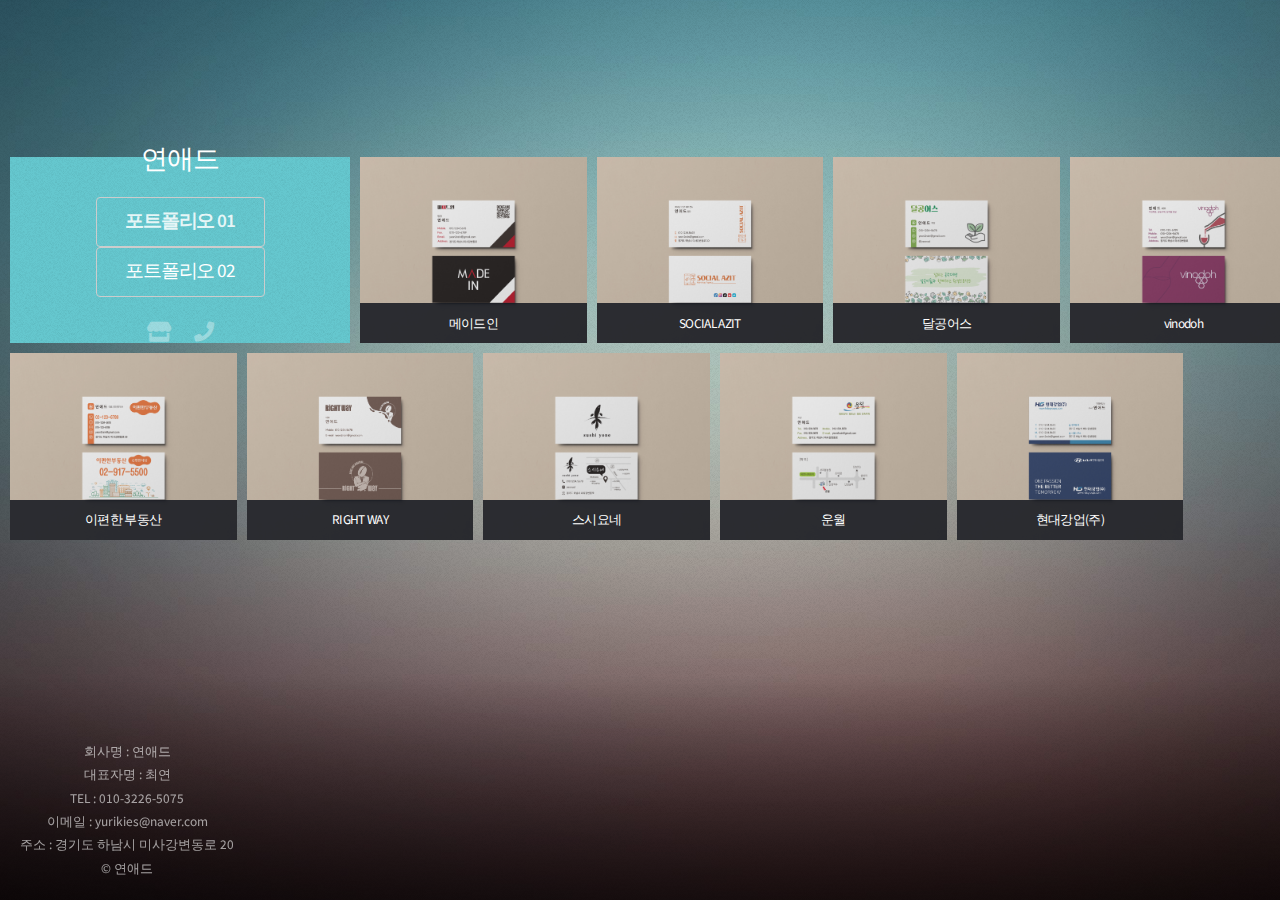
<file: index.html>
<!DOCTYPE HTML>
<!--
	Parallelism by Pixelarity
	pixelarity.com | hello@pixelarity.com
	License: pixelarity.com/license
-->

<html>
	<head>
		
		<title>연애드</title>
		<meta charset="utf-8" />
		<meta name="viewport" content="width=device-width, initial-scale=1, user-scalable=no" />
		<link rel="stylesheet" href="assets/css/main.css" />
		<noscript><link rel="stylesheet" href="assets/css/noscript.css" /></noscript>
	</head>
	<body class="is-preload">

		<!-- Wrapper -->
			<div id="wrapper">

				<!-- Main -->
					<section id="main">

						<!-- Items -->
							<div class="items">

								<div class="item intro span-2">
									<br>
									<h1 style="text-align: center; ">연애드</h1>
									<!-- <p>A adipiscing convallis cras<br />
									accumsan ut Parturient</p> -->
									<br>
									<h1 style="text-align: center;font-size: 1.5rem;">
										<a href="index.html" class="button small next" style="color: white;"><strong>포트폴리오 01</strong></a>
										<span> </span>
										<a href="logos.html" class="button small next" style="color: white;">포트폴리오 02</a>
										<!-- 명함 / 로고 -->
										
									</h1>
									<br>
									<ul style="text-align: center;" class="icons">
										<li><a href="https://m.expert.naver.com/expert/profile/home?storeId=100041930" class="icon solid alt fa-store"><span class="label">store</span></a></li>
										<!-- <li><a href="#" class="icon solid alt fa-comment"><span class="label">talk</span></a></li> -->
										<li><a href="tel:010-4015-0127" class="icon solid alt fa-phone"><span class="label">Phone</span></a></li>
										<!-- <li><a href="#" class="icon brands fa-facebook-f"><span class="label">Facebook</span></a></li>
										<li><a href="#" class="icon brands fa-dribbble"><span class="label">Dribbble</span></a></li> -->
										<!-- <li><a href="#" class="icon solid fa-envelope"><span class="label">Email</span></a></li> -->
									</ul>
									<br>
									
									
									
								</div>

								<article class="item thumb span-1">
									<h2 style="text-align: center;">메이드인</h2>
									<a href="images/fulls/yeonad01.jpg" class="image"><img src="images/fulls/yeonad01.jpg" alt=""></a>
								</article>

								<article class="item thumb span-1">
									<h2 style="text-align: center;">SOCIAL AZIT</h2>
									<a href="images/fulls/yeonad02.jpg" class="image"><img src="images/fulls/yeonad02.jpg" alt=""></a>
								</article>

								<article class="item thumb span-1">
									<h2 style="text-align: center;">달공어스</h2>
									<a href="images/fulls/yeonad03.jpg" class="image"><img src="images/fulls/yeonad03.jpg" alt=""></a>
								</article>

								<article class="item thumb span-1">
									<h2 style="text-align: center;">vinodoh</h2>
									<a href="images/fulls/yeonad04.jpg" class="image"><img src="images/fulls/yeonad04.jpg" alt=""></a>
								</article>

								

								
							</div>

						<!-- Items -->
							<div class="items">
								<article class="item thumb span-1">
									<h2 style="text-align: center;">이편한 부동산</h2>
									<a href="images/fulls/yeonad05.jpg" class="image"><img src="images/fulls/yeonad05.jpg" alt=""></a>
								</article>
								<article class="item thumb span-1">
									<h2 style="text-align: center;">RIGHT WAY</h2>
									<a href="images/fulls/yeonad06.jpg" class="image"><img src="images/fulls/yeonad06.jpg" alt=""></a>
								</article>

								<article class="item thumb span-1">
									<h2 style="text-align: center;">스시요네</h2>
									<a href="images/fulls/yeonad07.jpg" class="image"><img src="images/fulls/yeonad07.jpg" alt=""></a>
								</article>

								<article class="item thumb span-1">
									<h2 style="text-align: center;">운월</h2>
									<a href="images/fulls/yeonad08.jpg" class="image"><img src="images/fulls/yeonad08.jpg" alt=""></a>
								</article>

								<article class="item thumb span-1">
									<h2 style="text-align: center;">현대강업(주)</h2>
									<a href="images/fulls/yeonad09.jpg" class="image"><img src="images/fulls/yeonad09.jpg" alt=""></a>
								</article>

								
							</div>

					</section>

				<!-- Footer -->
					<section id="footer">
						<section>
							<!-- <p>Arcu ut Pellentesque, mus adipiscing curabitur elit accumsan in Condimentum. Nibh col faucibus
							sit adipiscing cep fusce dis Accumsan Aliquet Consectetur placerat.</p> -->
							<br>
							<p style="text-align: center;">
								회사명 : 연애드
								<br>대표자명 : 최연
						<br>TEL : 010-3226-5075
						<br>이메일 : yurikies@naver.com
						<br>주소 : 경기도 하남시 미사강변동로 20<br id="contentmobile">
						<br>
						
						© 연애드
						
							</p>
						</section>
						<section>
							<!-- <ul class="icons">
								<li><a href="#" class="icon brands fa-twitter"><span class="label">Twitter</span></a></li>
								<li><a href="#" class="icon brands fa-instagram"><span class="label">Instagram</span></a></li>
								<li><a href="#" class="icon brands fa-facebook-f"><span class="label">Facebook</span></a></li>
								<li><a href="#" class="icon brands fa-dribbble"><span class="label">Dribbble</span></a></li>
								<li><a href="#" class="icon solid fa-envelope"><span class="label">Email</span></a></li>
							</ul> -->
							<ul class="copyright">
								<!-- <li>&copy; 연애드</li> -->
							</ul>
						</section>
					</section>

			</div>

		<!-- Scripts -->
			<script src="assets/js/jquery.min.js"></script>
			<script src="assets/js/jquery.poptrox.min.js"></script>
			<script src="assets/js/browser.min.js"></script>
			<script src="assets/js/breakpoints.min.js"></script>
			<script src="assets/js/util.js"></script>
			<script src="assets/js/main.js"></script>

	</body>
</html>
</file>
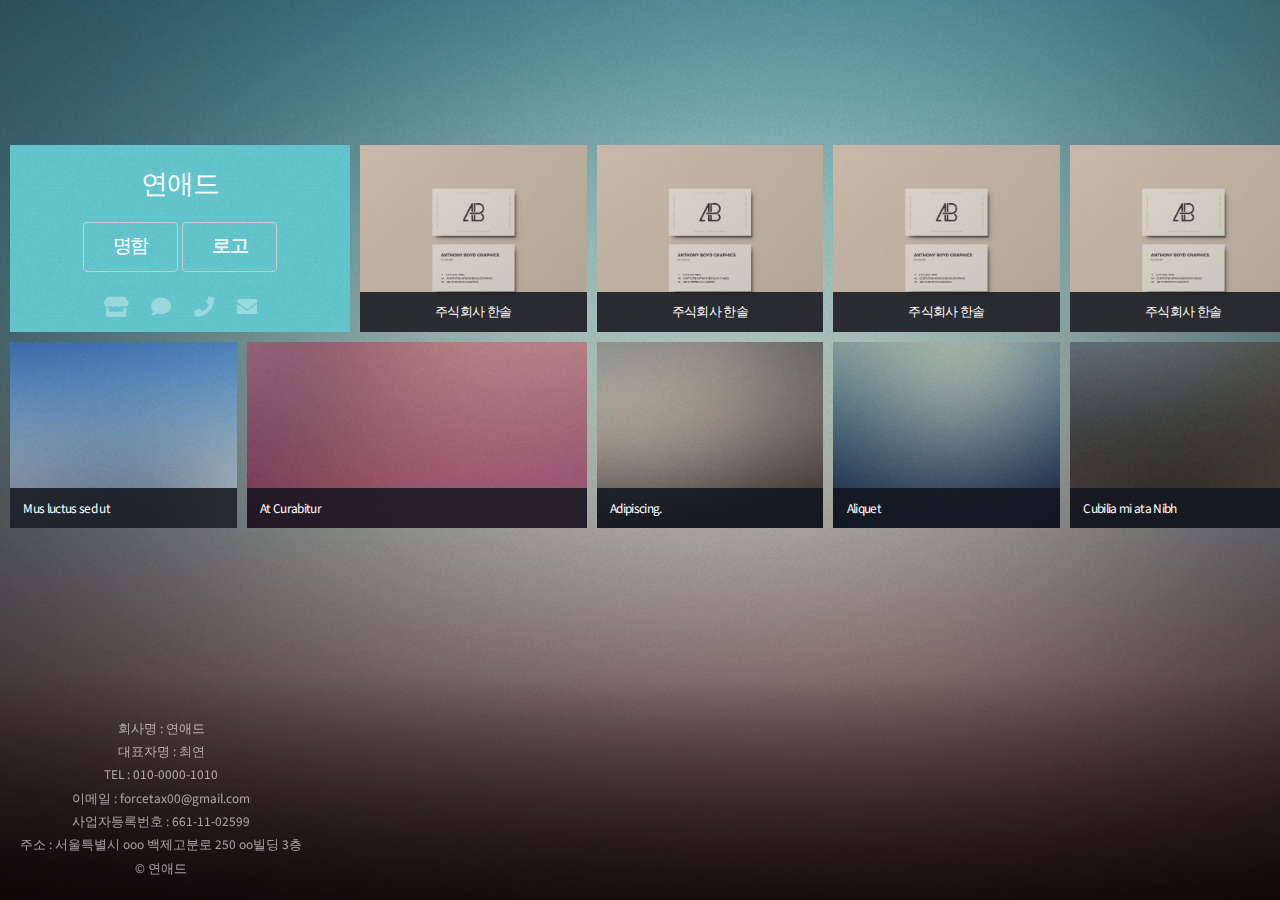
<file: index2.html>
<!DOCTYPE HTML>
<!--
	Parallelism by Pixelarity
	pixelarity.com | hello@pixelarity.com
	License: pixelarity.com/license
-->
<html>
	<head>
		<title>Untitled</title>
		<meta charset="utf-8" />
		<meta name="viewport" content="width=device-width, initial-scale=1, user-scalable=no" />
		<link rel="stylesheet" href="assets/css/main.css" />
		<noscript><link rel="stylesheet" href="assets/css/noscript.css" /></noscript>
	</head>
	<body class="is-preload">

		<!-- Wrapper -->
			<div id="wrapper">

				<!-- Main -->
					<section id="main">

						<!-- Items -->
							<div class="items">

								<div class="item intro span-2">
									<br>
									<h1 style="text-align: center; ">연애드</h1>
									<!-- <p>A adipiscing convallis cras<br />
									accumsan ut Parturient</p> -->
									<br>
									<h1 style="text-align: center;font-size: 1.5rem;">
										<a href="index.html" class="button small next" style="color: white;">명함</a>
										<span> </span>
										<a href="index.html" class="button small next" style="color: white;"><strong>로고</strong></a>
										<!-- 명함 / 로고 -->
										
									</h1>
									<br>
									
									<ul style="text-align: center;" class="icons">
										<li><a href="#" class="icon solid alt fa-store"><span class="label">store</span></a></li>
										<li><a href="#" class="icon solid alt fa-comment"><span class="label">talk</span></a></li>
										<li><a href="#" class="icon solid alt fa-phone"><span class="label">Phone</span></a></li>
										<!-- <li><a href="#" class="icon brands fa-facebook-f"><span class="label">Facebook</span></a></li>
										<li><a href="#" class="icon brands fa-dribbble"><span class="label">Dribbble</span></a></li> -->
										<li><a href="#" class="icon solid fa-envelope"><span class="label">Email</span></a></li>
									</ul>
									
								</div>

								<article class="item thumb span-1">
									<h2 style="text-align: center;">주식회사 한솔</h2>
									<a href="images/fulls/bc02.jpeg" class="image"><img src="images/fulls/bc02.jpeg" alt=""></a>
								</article>

								<article class="item thumb span-1">
									<h2 style="text-align: center;">주식회사 한솔</h2>
									<a href="images/fulls/bc02.jpeg" class="image"><img src="images/fulls/bc02.jpeg" alt=""></a>
								</article>

								<article class="item thumb span-1">
									<h2 style="text-align: center;">주식회사 한솔</h2>
									<a href="images/fulls/bc02.jpeg" class="image"><img src="images/fulls/bc02.jpeg" alt=""></a>
								</article>

								<article class="item thumb span-1">
									<h2 style="text-align: center;">주식회사 한솔</h2>
									<a href="images/fulls/bc02.jpeg" class="image"><img src="images/fulls/bc02.jpeg" alt=""></a>
								</article>

								<article class="item thumb span-1">
									<h2 style="text-align: center;">주식회사 한솔</h2>
									<a href="images/fulls/bc02.jpeg" class="image"><img src="images/fulls/bc02.jpeg" alt=""></a>
								</article>

								<article class="item thumb span-1">
									<h2 style="text-align: center;">주식회사 한솔</h2>
									<a href="images/fulls/bc02.jpeg" class="image"><img src="images/fulls/bc02.jpeg" alt=""></a>
								</article>
								<!-- <article class="item thumb span-1">
									<h2>Aliquet</h2>
									<a href="images/fulls/04.jpg" class="image"><img src="images/thumbs/04.jpg" alt=""></a>
								</article>

								<article class="item thumb span-3">
									<h2>Cubilia mi ata Nibh</h2>
									<a href="images/fulls/05.jpg" class="image"><img src="images/thumbs/05.jpg" alt=""></a>
								</article>

								<article class="item thumb span-1">
									<h2>Sed Aliquet</h2>
									<a href="images/fulls/06.jpg" class="image"><img src="images/thumbs/06.jpg" alt=""></a>
								</article> -->

								<article class="item thumb span-1">
									<h2 style="text-align: center;">주식회사 한솔</h2>
									<a href="images/fulls/bc02.jpeg" class="image"><img src="images/fulls/bc02.jpeg" alt=""></a>
								</article>

								<article class="item thumb span-1">
									<h2 style="text-align: center;">주식회사 한솔</h2>
									<a href="images/fulls/bc02.jpeg" class="image"><img src="images/fulls/bc02.jpeg" alt=""></a>
								</article>

								<article class="item thumb span-1">
									<h2 style="text-align: center;">주식회사 한솔</h2>
									<a href="images/fulls/bc02.jpeg" class="image"><img src="images/fulls/bc02.jpeg" alt=""></a>
								</article>

								<article class="item thumb span-1">
									<h2 style="text-align: center;">주식회사 한솔</h2>
									<a href="images/fulls/bc02.jpeg" class="image"><img src="images/fulls/bc02.jpeg" alt=""></a>
								</article>
							</div>

						<!-- Items -->
							<div class="items">

								<!-- <article class="item thumb span-3"><h2>Cubilia mi ata Nibh</h2><a href="images/fulls/05.jpg" class="image"><img src="images/thumbs/05.jpg" alt=""></a></article>
								<article class="item thumb span-1"><h2>Sed Aliquet</h2><a href="images/fulls/06.jpg" class="image"><img src="images/thumbs/06.jpg" alt=""></a></article>
								<article class="item thumb span-2"><h2>Curabitur</h2><a href="images/fulls/07.jpg" class="image"><img src="images/thumbs/07.jpg" alt=""></a></article>
								<article class="item thumb span-2"><h2>Col Adipiscing</h2><a href="images/fulls/08.jpg" class="image"><img src="images/thumbs/08.jpg" alt=""></a></article>
								<article class="item thumb span-1"><h2>Mus luctus sed ut</h2><a href="images/fulls/01.jpg" class="image"><img src="images/thumbs/01.jpg" alt=""></a></article>
								<article class="item thumb span-2"><h2>At Curabitur</h2><a href="images/fulls/02.jpg" class="image"><img src="images/thumbs/02.jpg" alt=""></a></article>
								<article class="item thumb span-1"><h2>Adipiscing.</h2><a href="images/fulls/03.jpg" class="image"><img src="images/thumbs/03.jpg" alt=""></a></article>
								<article class="item thumb span-2"><h2>Cubilia mi ata Nibh</h2><a href="images/fulls/05.jpg" class="image"><img src="images/thumbs/05.jpg" alt=""></a></article>
								<article class="item thumb span-1"><h2>Aliquet</h2><a href="images/fulls/04.jpg" class="image"><img src="images/thumbs/04.jpg" alt=""></a></article> -->

								<article class="item thumb span-1">
									<h2>Mus luctus sed ut</h2>
									<a href="images/fulls/01.jpg" class="image"><img src="images/thumbs/01.jpg" alt=""></a>
								</article>

								<article class="item thumb span-2">
									<h2>At Curabitur</h2>
									<a href="images/fulls/02.jpg" class="image"><img src="images/thumbs/02.jpg" alt=""></a>
								</article>

								<article class="item thumb span-1">
									<h2>Adipiscing.</h2>
									<a href="images/fulls/03.jpg" class="image"><img src="images/thumbs/03.jpg" alt=""></a>
								</article>

								<article class="item thumb span-1">
									<h2>Aliquet</h2>
									<a href="images/fulls/04.jpg" class="image"><img src="images/thumbs/04.jpg" alt=""></a>
								</article>

								<article class="item thumb span-3">
									<h2>Cubilia mi ata Nibh</h2>
									<a href="images/fulls/05.jpg" class="image"><img src="images/thumbs/05.jpg" alt=""></a>
								</article>
							</div>

					</section>

				<!-- Footer -->
					<section id="footer">
						<section>
							<!-- <p>Arcu ut Pellentesque, mus adipiscing curabitur elit accumsan in Condimentum. Nibh col faucibus
							sit adipiscing cep fusce dis Accumsan Aliquet Consectetur placerat.</p> -->
							<br>
							<p style="text-align: center;">
								회사명 : 연애드
								<br>대표자명 : 최연
						<br> TEL : 010-0000-1010
						<br>이메일 : forcetax00@gmail.com								
						<br>사업자등록번호 : 661-11-02599
						<br>주소 : 서울특별시 ooo 백제고분로 250 <br id="contentmobile"> oo빌딩 3층
						<br>
						
						© 연애드
						
							</p>
						</section>
						<section>
							<!-- <ul class="icons">
								<li><a href="#" class="icon brands fa-twitter"><span class="label">Twitter</span></a></li>
								<li><a href="#" class="icon brands fa-instagram"><span class="label">Instagram</span></a></li>
								<li><a href="#" class="icon brands fa-facebook-f"><span class="label">Facebook</span></a></li>
								<li><a href="#" class="icon brands fa-dribbble"><span class="label">Dribbble</span></a></li>
								<li><a href="#" class="icon solid fa-envelope"><span class="label">Email</span></a></li>
							</ul> -->
							<ul class="copyright">
								<!-- <li>&copy; 연애드</li> -->
							</ul>
						</section>
					</section>

			</div>

		<!-- Scripts -->
			<script src="assets/js/jquery.min.js"></script>
			<script src="assets/js/jquery.poptrox.min.js"></script>
			<script src="assets/js/browser.min.js"></script>
			<script src="assets/js/breakpoints.min.js"></script>
			<script src="assets/js/util.js"></script>
			<script src="assets/js/main.js"></script>

	</body>
</html>
</file>
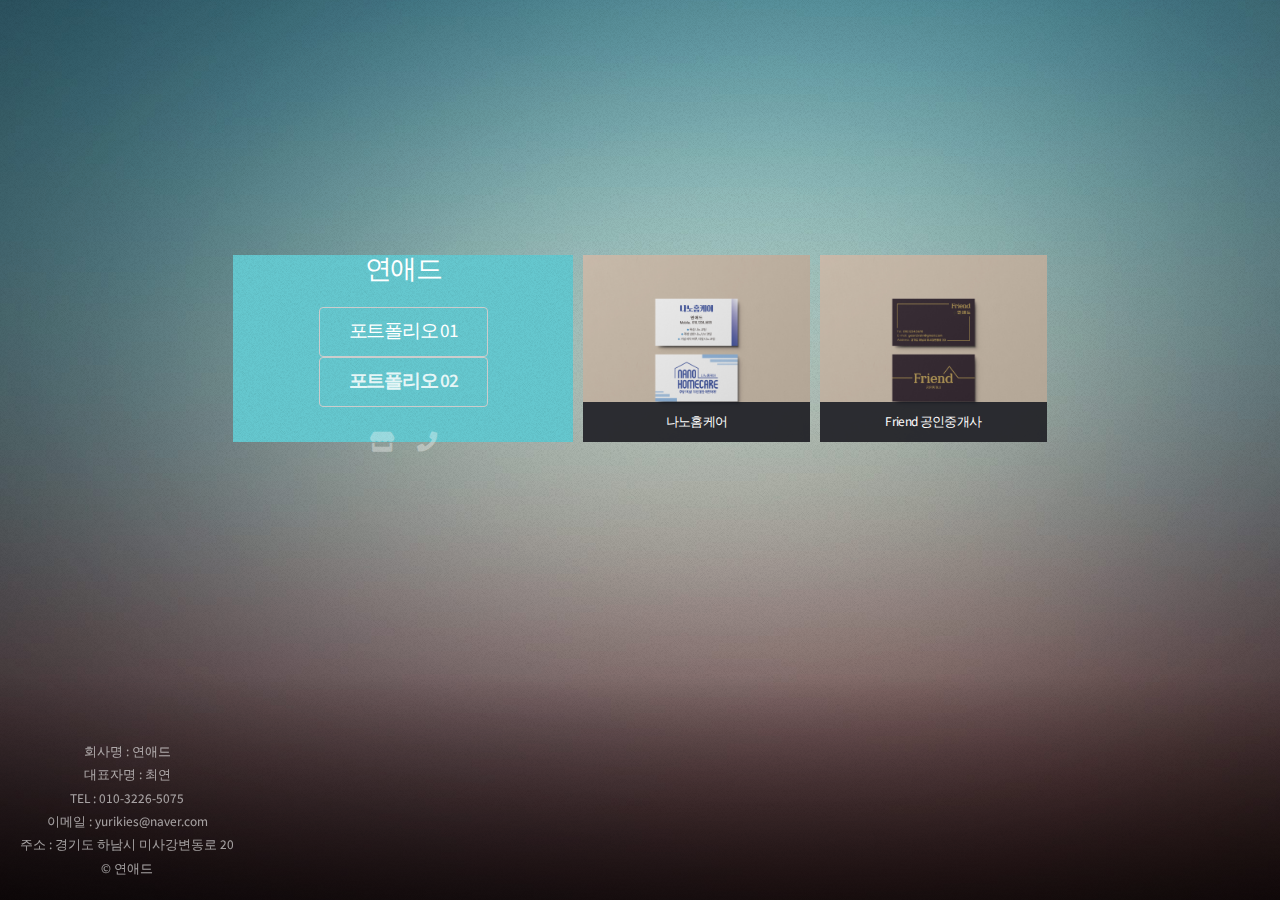
<file: logos.html>
<!DOCTYPE HTML>
<!--
	Parallelism by Pixelarity
	pixelarity.com | hello@pixelarity.com
	License: pixelarity.com/license
-->
<html>
	<head>

		
		<title>연애드</title>
		<meta charset="utf-8" />
		<meta name="viewport" content="width=device-width, initial-scale=1, user-scalable=no" />
		<link rel="stylesheet" href="assets/css/main.css" />
		<noscript><link rel="stylesheet" href="assets/css/noscript.css" /></noscript>
	</head>
	<body class="is-preload">

		<!-- Wrapper -->
			<div id="wrapper">

				<!-- Main -->
					<section id="main">

						<!-- Items -->
							<div class="items">

								<div class="item intro span-2">
									<br>
									<h1 style="text-align: center; ">연애드</h1>
									<!-- <p>A adipiscing convallis cras<br />
									accumsan ut Parturient</p> -->
									<br>
									<h1 style="text-align: center;font-size: 1.5rem;">
										<a href="index.html" class="button small next" style="color: white;">포트폴리오 01</a>
										<span> </span>
										<a href="logos.html" class="button small next" style="color: white;"><strong>포트폴리오 02</strong></a>
										<!-- 명함 / 로고 -->
										
									</h1>
									<br>
									
									<ul style="text-align: center;" class="icons">
										<li><a href="https://m.expert.naver.com/expert/profile/home?storeId=100041930" class="icon solid alt fa-store"><span class="label">store</span></a></li>
										<!-- <li><a href="#" class="icon solid alt fa-comment"><span class="label">talk</span></a></li> -->
										<li><a href="tel:010-4015-0127" class="icon solid alt fa-phone"><span class="label">Phone</span></a></li>
										<!-- <li><a href="#" class="icon brands fa-facebook-f"><span class="label">Facebook</span></a></li>
										<li><a href="#" class="icon brands fa-dribbble"><span class="label">Dribbble</span></a></li> -->
										<!-- <li><a href="#" class="icon solid fa-envelope"><span class="label">Email</span></a></li> -->
									</ul>
									
								</div>

								<article class="item thumb span-1">
									<h2 style="text-align: center;">나노홈케어</h2>
									<a href="images/fulls/yeonad10.jpg" class="image"><img src="images/fulls/yeonad10.jpg" alt=""></a>
								</article>
<article class="item thumb span-1">
									<h2 style="text-align: center;">Friend 공인중개사</h2>
									<a href="images/fulls/yeonad11.jpg" class="image"><img src="images/fulls/yeonad11.jpg" alt=""></a>
								</article>

								

								
							</div>

						<!-- Items -->
							<div class="items">

								
							</div>

					</section>

				<!-- Footer -->
					<section id="footer">
						<section>
							<!-- <p>Arcu ut Pellentesque, mus adipiscing curabitur elit accumsan in Condimentum. Nibh col faucibus
							sit adipiscing cep fusce dis Accumsan Aliquet Consectetur placerat.</p> -->
							<br>
							<p style="text-align: center;">
								회사명 : 연애드
								<br>대표자명 : 최연
						<br>TEL : 010-3226-5075
						<br>이메일 : yurikies@naver.com
						<br>주소 : 경기도 하남시 미사강변동로 20<br id="contentmobile">
						<br>
						
						© 연애드
						
							</p>
						</section>
						<section>
							<!-- <ul class="icons">
								<li><a href="#" class="icon brands fa-twitter"><span class="label">Twitter</span></a></li>
								<li><a href="#" class="icon brands fa-instagram"><span class="label">Instagram</span></a></li>
								<li><a href="#" class="icon brands fa-facebook-f"><span class="label">Facebook</span></a></li>
								<li><a href="#" class="icon brands fa-dribbble"><span class="label">Dribbble</span></a></li>
								<li><a href="#" class="icon solid fa-envelope"><span class="label">Email</span></a></li>
							</ul> -->
							<ul class="copyright">
								<!-- <li>&copy; 연애드</li> -->
							</ul>
						</section>
					</section>

			</div>

		<!-- Scripts -->
			<script src="assets/js/jquery.min.js"></script>
			<script src="assets/js/jquery.poptrox.min.js"></script>
			<script src="assets/js/browser.min.js"></script>
			<script src="assets/js/breakpoints.min.js"></script>
			<script src="assets/js/util.js"></script>
			<script src="assets/js/main.js"></script>

	</body>
</html>
</file>
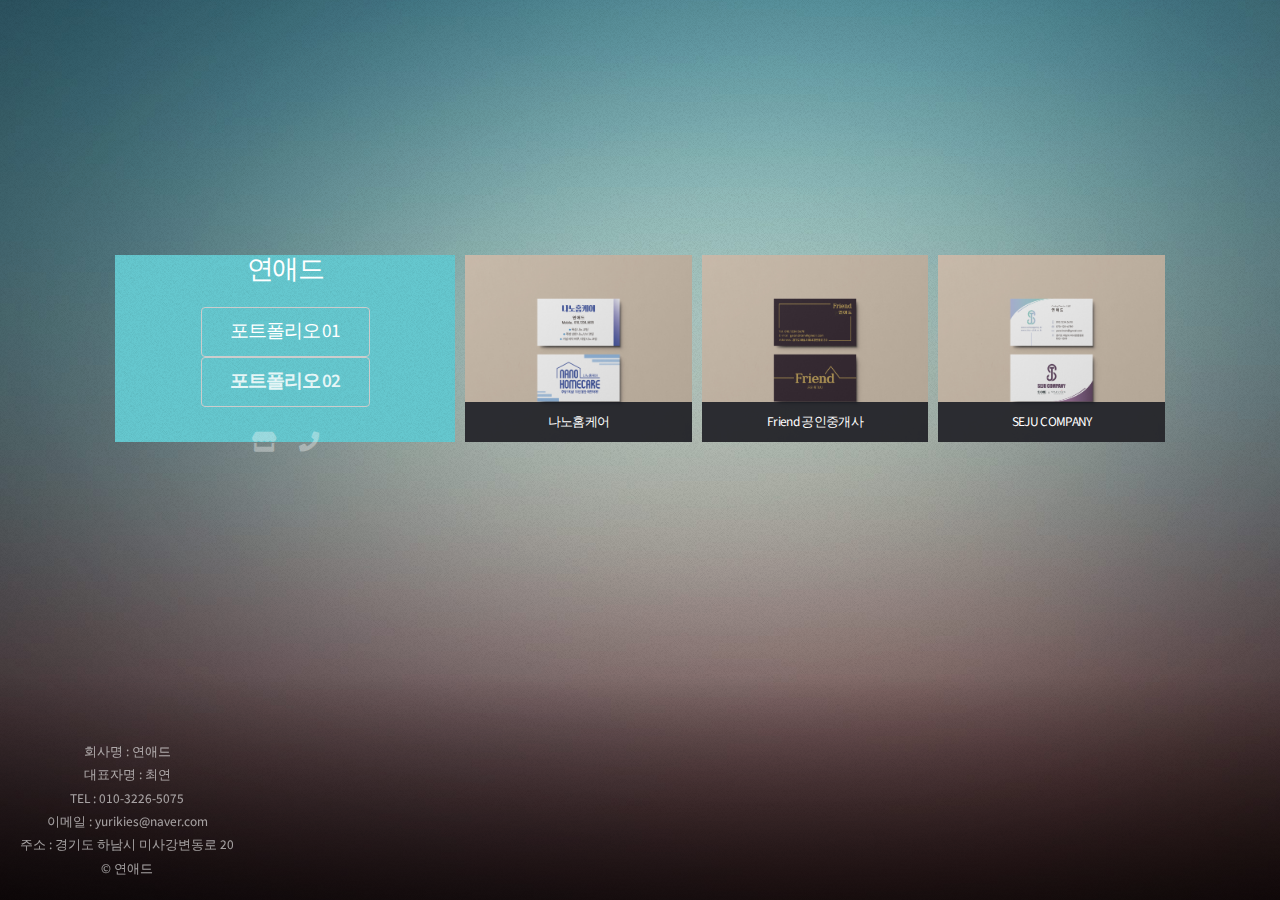
<file: portpolios02.html>
<!DOCTYPE HTML>
<!--
	Parallelism by Pixelarity
	pixelarity.com | hello@pixelarity.com
	License: pixelarity.com/license
-->
<html>
	<head>

		
		<title>연애드</title>
		<meta charset="utf-8" />
		<meta name="viewport" content="width=device-width, initial-scale=1, user-scalable=no" />
		<link rel="stylesheet" href="assets/css/main.css" />
		<noscript><link rel="stylesheet" href="assets/css/noscript.css" /></noscript>
	</head>
	<body class="is-preload">

		<!-- Wrapper -->
			<div id="wrapper">

				<!-- Main -->
					<section id="main">

						<!-- Items -->
							<div class="items">

								<div class="item intro span-2">
									<br>
									<h1 style="text-align: center; ">연애드</h1>
									<!-- <p>A adipiscing convallis cras<br />
									accumsan ut Parturient</p> -->
									<br>
									<h1 style="text-align: center;font-size: 1.5rem;">
										<a href="index.html" class="button small next" style="color: white;">포트폴리오 01</a>
										<span> </span>
										<a href="portpolios02.html" class="button small next" style="color: white;"><strong>포트폴리오 02</strong></a>
										<!-- 명함 / 로고 -->
										
									</h1>
									<br>
									
									<ul style="text-align: center;" class="icons">
										<li><a href="https://m.expert.naver.com/expert/profile/home?storeId=100041930" class="icon solid alt fa-store"><span class="label">store</span></a></li>
										<!-- <li><a href="#" class="icon solid alt fa-comment"><span class="label">talk</span></a></li> -->
										<li><a href="tel:010-4015-0127" class="icon solid alt fa-phone"><span class="label">Phone</span></a></li>
										<!-- <li><a href="#" class="icon brands fa-facebook-f"><span class="label">Facebook</span></a></li>
										<li><a href="#" class="icon brands fa-dribbble"><span class="label">Dribbble</span></a></li> -->
										<!-- <li><a href="#" class="icon solid fa-envelope"><span class="label">Email</span></a></li> -->
									</ul>
									
								</div>

								<article class="item thumb span-1">
									<h2 style="text-align: center;">나노홈케어</h2>
									<a href="images/fulls/yeonad10.jpg" class="image"><img src="images/fulls/yeonad10.jpg" alt=""></a>
								</article>
<article class="item thumb span-1">
									<h2 style="text-align: center;">Friend 공인중개사</h2>
									<a href="images/fulls/yeonad11.jpg" class="image"><img src="images/fulls/yeonad11.jpg" alt=""></a>
								</article>
								<article class="item thumb span-1">
									<h2 style="text-align: center;">SEJU COMPANY</h2>
									<a href="images/fulls/yeonad12.jpg" class="image"><img src="images/fulls/yeonad12.jpg" alt=""></a>
								</article>

								

								
							</div>

						<!-- Items -->
							<div class="items">

								
							</div>

					</section>

				<!-- Footer -->
					<section id="footer">
						<section>
							<!-- <p>Arcu ut Pellentesque, mus adipiscing curabitur elit accumsan in Condimentum. Nibh col faucibus
							sit adipiscing cep fusce dis Accumsan Aliquet Consectetur placerat.</p> -->
							<br>
							<p style="text-align: center;">
								회사명 : 연애드
								<br>대표자명 : 최연
						<br>TEL : 010-3226-5075
						<br>이메일 : yurikies@naver.com
						<br>주소 : 경기도 하남시 미사강변동로 20<br id="contentmobile">
						<br>
						
						© 연애드
						
							</p>
						</section>
						<section>
							<!-- <ul class="icons">
								<li><a href="#" class="icon brands fa-twitter"><span class="label">Twitter</span></a></li>
								<li><a href="#" class="icon brands fa-instagram"><span class="label">Instagram</span></a></li>
								<li><a href="#" class="icon brands fa-facebook-f"><span class="label">Facebook</span></a></li>
								<li><a href="#" class="icon brands fa-dribbble"><span class="label">Dribbble</span></a></li>
								<li><a href="#" class="icon solid fa-envelope"><span class="label">Email</span></a></li>
							</ul> -->
							<ul class="copyright">
								<!-- <li>&copy; 연애드</li> -->
							</ul>
						</section>
					</section>

			</div>

		<!-- Scripts -->
			<script src="assets/js/jquery.min.js"></script>
			<script src="assets/js/jquery.poptrox.min.js"></script>
			<script src="assets/js/browser.min.js"></script>
			<script src="assets/js/breakpoints.min.js"></script>
			<script src="assets/js/util.js"></script>
			<script src="assets/js/main.js"></script>

	</body>
</html>
</file>
<file: assets/css/noscript.css>
/*
	Parallelism by Pixelarity
	pixelarity.com | hello@pixelarity.com
	License: pixelarity.com/license
*/

/* Main */

	#main {
		opacity: 1 !important;
		overflow-x: auto !important;
	}

		#main .item.thumb img {
			opacity: 1 !important;
		}
</file>
<file: assets/css/main.css>
@import url("https://fonts.googleapis.com/css?family=Source+Sans+Pro:400,600");
@import url("fontawesome-all.min.css");

/*
	Parallelism by Pixelarity
	pixelarity.com | hello@pixelarity.com
	License: pixelarity.com/license
*/

html, body, div, span, applet, object,
iframe, h1, h2, h3, h4, h5, h6, p, blockquote,
pre, a, abbr, acronym, address, big, cite,
code, del, dfn, em, img, ins, kbd, q, s, samp,
small, strike, strong, sub, sup, tt, var, b,
u, i, center, dl, dt, dd, ol, ul, li, fieldset,
form, label, legend, table, caption, tbody,
tfoot, thead, tr, th, td, article, aside,
canvas, details, embed, figure, figcaption,
footer, header, hgroup, menu, nav, output, ruby,
section, summary, time, mark, audio, video {
	margin: 0;
	padding: 0;
	border: 0;
	font-size: 100%;
	font: inherit;
	vertical-align: baseline;}

article, aside, details, figcaption, figure,
footer, header, hgroup, menu, nav, section {
	display: block;}

body {
	line-height: 1;
}

ol, ul {
	list-style: none;
}

blockquote, q {
	quotes: none;
}

	blockquote:before, blockquote:after, q:before, q:after {
		content: '';
		content: none;
	}

table {
	border-collapse: collapse;
	border-spacing: 0;
}

body {
	-webkit-text-size-adjust: none;
}

mark {
	background-color: transparent;
	color: inherit;
}

input::-moz-focus-inner {
	border: 0;
	padding: 0;
}

input, select, textarea {
	-moz-appearance: none;
	-webkit-appearance: none;
	-ms-appearance: none;
	appearance: none;
}
#contentmobile{
	display: none;
}
/* Basic */

	html {
		box-sizing: border-box;
	}

	*, *:before, *:after {
		box-sizing: inherit;
	}

	body {
		background-image: url("images/overlay.png"), -moz-linear-gradient(top, rgba(0, 0, 0, 0) 75%, rgba(0, 0, 0, 0.65)), url("../../images/bg.jpg");
		background-image: url("images/overlay.png"), -webkit-linear-gradient(top, rgba(0, 0, 0, 0) 75%, rgba(0, 0, 0, 0.65)), url("../../images/bg.jpg");
		background-image: url("images/overlay.png"), -ms-linear-gradient(top, rgba(0, 0, 0, 0) 75%, rgba(0, 0, 0, 0.65)), url("../../images/bg.jpg");
		background-image: url("images/overlay.png"), linear-gradient(top, rgba(0, 0, 0, 0) 75%, rgba(0, 0, 0, 0.65)), url("../../images/bg.jpg");
		background-position: top left, bottom left, center center;
		background-size: auto, 100% 100%, cover;
		background-attachment: fixed;
		background-repeat: repeat, no-repeat, auto;
		position: relative;
		background-color: #150C07;
		line-height: 1.75em;
		overflow-x: hidden;
		overflow-y: auto;
	}

		body.is-preload *, body.is-preload *:before, body.is-preload *:after {
			-moz-animation: none !important;
			-webkit-animation: none !important;
			-ms-animation: none !important;
			animation: none !important;
			-moz-transition: none !important;
			-webkit-transition: none !important;
			-ms-transition: none !important;
			transition: none !important;
		}

		@media screen and (max-width: 1280px) {

			body {
				background-attachment: scroll;
			}

		}

		@media screen and (max-width: 736px) {

			body {
				background-attachment: scroll;
				background-size: auto, 100% 100%, 250% auto;
				background-repeat: repeat, no-repeat, no-repeat;
				background-position: top left, bottom left, 50% 0%;
			}

		}

	body, input, select, textarea {
		font-family: 'Source Sans Pro';
		font-weight: 400;
		padding: 0;
		font-size: 13pt;
		color: rgba(255, 255, 255, 0.6);
	}

		@media screen and (max-width: 1680px) {

			body, input, select, textarea {
				font-size: 11pt;
			}

		}

		@media screen and (max-width: 1280px) {

			body, input, select, textarea {
				font-size: 10pt;
			}

		}

		@media screen and (max-width: 980px) {

			body, input, select, textarea {
				font-size: 11pt;
			}

		}

	a {
		color: #fff;
		color: rgba(255, 255, 255, 0.85);
		text-decoration: none;
		-moz-transition: color 0.25s ease-in-out;
		-webkit-transition: color 0.25s ease-in-out;
		-ms-transition: color 0.25s ease-in-out;
		transition: color 0.25s ease-in-out;
	}

		a:hover {
			color: #65C7CE;
		}

	h1, h2, h3, h4, h5, h6 {
		font-weight: 400;
		color: #fff;
		letter-spacing: -0.05em;
	}

	strong, b {
		color: #fff;
		color: rgba(255, 255, 255, 0.85);
		font-weight: 600;
	}

/* List */

	ul.icons {
		cursor: default;
		margin: 0 0 0.5em 0;
	}

		ul.icons li {
			display: inline-block;
			font-size: 1.5em;
			margin-left: 1em;
		}

			ul.icons li span {
				display: none;
			}

			ul.icons li a {
				opacity: 0.35;
				color: #fff;
				-moz-transition: opacity 0.25s ease-in-out;
				-webkit-transition: opacity 0.25s ease-in-out;
				-ms-transition: opacity 0.25s ease-in-out;
				transition: opacity 0.25s ease-in-out;
			}

				ul.icons li a:hover {
					opacity: 1.0;
				}

			ul.icons li:first-child {
				margin-left: 0;
			}

		@media screen and (max-width: 736px) {

			ul.icons {
				margin: 0 0 2em 0;
			}

		}

/* Icons */

	.icon {
		text-decoration: none;
		position: relative;
		text-decoration: none;
	}

		.icon:before {
			-moz-osx-font-smoothing: grayscale;
			-webkit-font-smoothing: antialiased;
			display: inline-block;
			font-style: normal;
			font-variant: normal;
			text-rendering: center center;
			line-height: 1;
			text-transform: none !important;
			font-family: 'Font Awesome 5 Free';
			font-weight: 400;
		}

		.icon:before {
			line-height: inherit;
		}

		.icon > .label {
			display: none;
		}

		.icon.solid:before {
			font-weight: 900;
		}

		.icon.brands:before {
			font-family: 'Font Awesome 5 Brands';
		}

/* Wrapper */

	#wrapper {
		min-height: 100vh;
		display: -moz-flex;
		display: -webkit-flex;
		display: -ms-flex;
		display: flex;
		-moz-flex-direction: column;
		-webkit-flex-direction: column;
		-ms-flex-direction: column;
		flex-direction: column;
		-moz-justify-content: space-between;
		-webkit-justify-content: space-between;
		-ms-justify-content: space-between;
		justify-content: space-between;
		-moz-align-items: center;
		-webkit-align-items: center;
		-ms-align-items: center;
		align-items: center;
		-moz-transition: -moz-filter 0.5s ease-in-out;
		-webkit-transition: -webkit-filter 0.5s ease-in-out;
		-ms-transition: -ms-filter 0.5s ease-in-out;
		transition: filter 0.5s ease-in-out;
	}

		#wrapper:before {
			content: '';
			display: block;
		}

		body.is-poptrox-visible #wrapper {
			-moz-filter: blur(0.25em);
			-webkit-filter: blur(0.25em);
			-ms-filter: blur(0.25em);
			filter: blur(0.25em);
		}

		@media screen and (max-width: 736px) {

			#wrapper {
				min-height: 0;
			}

		}

/* Scroll Zone */

	.scrollZone {
		position: fixed;
		width: 6rem;
		height: 100vh;
		cursor: -moz-grab;
		cursor: -webkit-grab;
		cursor: -ms-grab;
		cursor: grab;
		z-index: 10001;
	}

		.scrollZone.left {
			left: 0;
		}

		.scrollZone.right {
			right: 0;
		}

		@media screen and (max-width: 736px) {

			.scrollZone {
				display: none;
			}

		}

/* Main */

	#main {
		-moz-transition: opacity 1s ease-in-out;
		-webkit-transition: opacity 1s ease-in-out;
		-ms-transition: opacity 1s ease-in-out;
		transition: opacity 1s ease-in-out;
		-moz-transition-delay: 0.5s;
		-webkit-transition-delay: 0.5s;
		-ms-transition-delay: 0.5s;
		transition-delay: 0.5s;
		position: relative;
		z-index: 1;
		width: -moz-min-content;
		width: -webkit-min-content;
		width: -ms-min-content;
		width: min-content;
		max-width: 100vw;
		overflow-x: hidden;
		-webkit-overflow-scrolling: touch;
		padding: 5px;
	}

		#main .items {
			display: -moz-flex;
			display: -webkit-flex;
			display: -ms-flex;
			display: flex;
		}

			#main .items > :last-child {
				/* 231212 */
				/* border-right: solid 10px #ffffff; */
				border-right: solid 0px #ffffff;
			}

		#main .item {
			-moz-flex-grow: 0;
			-webkit-flex-grow: 0;
			-ms-flex-grow: 0;
			flex-grow: 0;
			-moz-flex-shrink: 0;
			-webkit-flex-shrink: 0;
			-ms-flex-shrink: 0;
			flex-shrink: 0;
			margin: 5px;
			height: 16em;
			
			/* 231212 */
			/* box-shadow: 0 0 0 10px #ffffff; */
			box-shadow: 0 0 0 0px #ffffff;
		}

			#main .item.span-1 {
				width: 20em;
			}

			#main .item.span-2 {
				width: 30em;
			}

			#main .item.span-3 {
				width: 40em;
			}

			#main .item.intro {
				background-color: #65C7CE;
				background-image: url("images/overlay.png");
				display: -moz-flex;
				display: -webkit-flex;
				display: -ms-flex;
				display: flex;
				-moz-flex-direction: column;
				-webkit-flex-direction: column;
				-ms-flex-direction: column;
				flex-direction: column;
				-moz-justify-content: center;
				-webkit-justify-content: center;
				-ms-justify-content: center;
				justify-content: center;
				padding: 1em 3em;
			}

				#main .item.intro h1 {

					/* 202401 */
					font-size: 2em;
					/* font-size: 3em; */
					line-height: 1em;
				}

				#main .item.intro p {
					font-size: 1.25em;
					line-height: 1.5em;
					margin: 0.5em 0 0 0;
					opacity: 0.65;
				}

			#main .item.thumb {
				display: block;
				position: relative;
				background: rgba(255, 255, 255, 0.25);
				cursor: default;
			}

				#main .item.thumb h2 {
					position: absolute;
					bottom: 0;
					left: 0;
					background: rgba(18, 21, 29, 0.85);
					width: 100%;
					padding: 1em;
					font-weight: 400;
					line-height: 1em;
					z-index: 2;
				}

				#main .item.thumb img {
					display: block;
					z-index: 1;
					position: absolute;
					top: 0;
					left: 0;
					width: 100%;
					height: 100%;
					-moz-object-fit: cover;
					-webkit-object-fit: cover;
					-ms-object-fit: cover;
					object-fit: cover;
					-moz-object-position: center;
					-webkit-object-position: center;
					-ms-object-position: center;
					object-position: center;
					-moz-transition: opacity 0.75s ease-in-out;
					-webkit-transition: opacity 0.75s ease-in-out;
					-ms-transition: opacity 0.75s ease-in-out;
					transition: opacity 0.75s ease-in-out;
					-moz-transition-delay: 1.25s;
					-webkit-transition-delay: 1.25s;
					-ms-transition-delay: 1.25s;
					transition-delay: 1.25s;
				}

				#main .item.thumb.delay-1 img {
					-moz-transition-delay: 1.375s;
					-webkit-transition-delay: 1.375s;
					-ms-transition-delay: 1.375s;
					transition-delay: 1.375s;
				}

				#main .item.thumb.delay-2 img {
					-moz-transition-delay: 1.5s;
					-webkit-transition-delay: 1.5s;
					-ms-transition-delay: 1.5s;
					transition-delay: 1.5s;
				}

				#main .item.thumb.delay-3 img {
					-moz-transition-delay: 1.625s;
					-webkit-transition-delay: 1.625s;
					-ms-transition-delay: 1.625s;
					transition-delay: 1.625s;
				}

				#main .item.thumb.delay-4 img {
					-moz-transition-delay: 1.75s;
					-webkit-transition-delay: 1.75s;
					-ms-transition-delay: 1.75s;
					transition-delay: 1.75s;
				}

				#main .item.thumb.delay-5 img {
					-moz-transition-delay: 1.875s;
					-webkit-transition-delay: 1.875s;
					-ms-transition-delay: 1.875s;
					transition-delay: 1.875s;
				}

				#main .item.thumb.delay-6 img {
					-moz-transition-delay: 2s;
					-webkit-transition-delay: 2s;
					-ms-transition-delay: 2s;
					transition-delay: 2s;
				}

		body.is-preload #main {
			opacity: 0;
		}

			body.is-preload #main .item.thumb img {
				opacity: 0;
			}

		@media screen and (max-width: 1680px) {

			#main .item {
				height: 14em;
			}

				#main .item.span-1 {
					width: 17em;
				}

				#main .item.span-2 {
					width: 25.5em;
				}

				#main .item.span-3 {
					width: 34em;
				}

		}

		@media screen and (max-width: 736px) {

			#main {
				width: 100%;
				overflow-x: hidden;
				overflow-y: auto;
				padding: 2.5px;
			}

				#main .items {
					-moz-flex-wrap: wrap;
					-webkit-flex-wrap: wrap;
					-ms-flex-wrap: wrap;
					flex-wrap: wrap;
					-moz-justify-content: center;
					-webkit-justify-content: center;
					-ms-justify-content: center;
					justify-content: center;
				}

					#main .items > :last-child {
						border-right: 0;
					}

				#main .item {
					-moz-flex-grow: 1;
					-webkit-flex-grow: 1;
					-ms-flex-grow: 1;
					flex-grow: 1;
					-moz-flex-shrink: 1;
					-webkit-flex-shrink: 1;
					-ms-flex-shrink: 1;
					flex-shrink: 1;
					width: calc(50vw - 15px) !important;
					margin: 2.5px;
					/* 231212 */
					box-shadow: 0 0 0 5px #ffffff;
				}

					#main .item.intro {
						width: calc(100vw - 20px) !important;
						text-align: center;
						height: auto;
						padding: 3em;
					}

						#main .item.intro h1 {
							font-size: 2em;
						}

						#main .item.intro p {
							font-size: 1em;
						}

					#main .item.thumb h2 {
						display: none;
					}

		}

		@media screen and (max-width: 480px) {
			#contentmobile{
				display: inline-block;
			}
			#main .item {
				height: 10em;
			}

		}

/* Header */

	#footer {
		width: 100%;
		padding: 1.5em;
		display: -moz-flex;
		display: -webkit-flex;
		display: -ms-flex;
		display: flex;
		-moz-justify-content: space-between;
		-webkit-justify-content: space-between;
		-ms-justify-content: space-between;
		justify-content: space-between;
		position: relative;
		z-index: 10002;
	}

		#footer > section:first-child {
			text-align: left;
			max-width: 36em;
			padding-right: 2em;
		}

		#footer > section:last-child {
			text-align: right;
			max-width: 36em;
		}

		#footer h2 {
			font-size: 2.25em;
			margin: 0 0 1em 0;
		}

		#footer .copyright li {
			display: inline-block;
			margin-left: 1em;
			padding-left: 1em;
			border-left: solid 1px rgba(255, 255, 255, 0.25);
			line-height: 1em;
		}

			#footer .copyright li:first-child {
				border-left: 0;
				margin-left: 0;
				padding-left: 0;
			}

		@media screen and (max-width: 980px) {

			#footer {
				-moz-flex-direction: column;
				-webkit-flex-direction: column;
				-ms-flex-direction: column;
				flex-direction: column;
			}

				#footer > section:first-child {
					width: 100%;
					padding-right: 0;
				}

				#footer > section:last-child {
					text-align: left;
					margin: 1.5em 0 0 0;
					width: 100%;
				}

		}

		@media screen and (max-width: 736px) {

			#footer {
				text-align: center;
				/* 20231212 */
				/* padding: 3em; */
				padding: 1.5em;
			}

				#footer > section:first-child {
					text-align: center;
					max-width: 100%;
				}

				#footer > section:last-child {
					text-align: center;
					max-width: 100%;
				}

				#footer .copyright li {
					display: block;
					margin: 0.75em 0 0 0;
					padding-left: 0;
					border-left: 0;
				}

					#footer .copyright li:first-child {
						margin-top: 0;
					}

		}

/* Popup */

	.poptrox-popup {
		background: #1a1f2c;
		background: rgba(18, 21, 29, 0.9);
		/* 231212 */
		/* box-shadow: 0px 0px 0px 10px #fff, 0px 10px 60px 10px rgba(8, 11, 19, 0.55); */
		box-shadow: 0px 0px 0px 0px #fff, 0px 10px 60px 10px rgba(8, 11, 19, 0.55);
		cursor: default;
	}

		.poptrox-popup .loader {
			display: block;
			width: 48px;
			height: 48px;
			position: absolute;
			top: 50%;
			left: 50%;
			margin: -24px 0 0 -24px;
			background: url("images/loader.gif");
			opacity: 0.25;
		}

		.poptrox-popup .caption {
			position: absolute;
			bottom: 0;
			left: 0;
			background: #1a1f2c;
			background: rgba(18, 21, 29, 0.85);
			display: block;
			width: 100%;
			line-height: 75px;
			text-align: center;
			font-size: 1.25em;
			color: #fff;
		}

		.poptrox-popup .nav-next, .poptrox-popup .nav-previous {
			text-decoration: none;
			font-weight: normal;
			font-style: normal;
			-moz-transition: opacity 0.25s ease-in-out;
			-webkit-transition: opacity 0.25s ease-in-out;
			-ms-transition: opacity 0.25s ease-in-out;
			transition: opacity 0.25s ease-in-out;
			opacity: 0.35;
		}

			.poptrox-popup .nav-next:hover, .poptrox-popup .nav-previous:hover {
				opacity: 1.0;
			}

		.poptrox-popup .nav-next, .poptrox-popup .nav-previous {
			text-decoration: none;
			text-transform: none !important;
			width: 150px;
			height: 75px;
			position: absolute;
			bottom: 0;
			cursor: pointer;
			font-size: 3em;
			line-height: 75px;
		}

			.poptrox-popup .nav-next:before, .poptrox-popup .nav-previous:before {
				-moz-osx-font-smoothing: grayscale;
				-webkit-font-smoothing: antialiased;
				display: inline-block;
				font-style: normal;
				font-variant: normal;
				text-rendering: auto;
				line-height: 1;
				text-transform: none !important;
				font-family: 'Font Awesome 5 Free';
				font-weight: 900;
			}

		.poptrox-popup .nav-next {
			right: 0;
			text-align: right;
			padding-right: 30px;
		}

			.poptrox-popup .nav-next:before {
				content: '\f105';
			}

		.poptrox-popup .nav-previous {
			left: 0;
			text-align: left;
			padding-left: 30px;
		}

			.poptrox-popup .nav-previous:before {
				content: '\f104';
			}

		@media screen and (max-width: 736px) {

			.poptrox-popup {
				background: #0a0f1c;
				/* 231212 */
				/* box-shadow: 0px 0px 30px 10px rgba(8, 11, 19, 0.85); */
				/* border: solid 2.5px #fff; */
				-moz-box-sizing: content-box;
				-webkit-box-sizing: content-box;
				-ms-box-sizing: content-box;
				box-sizing: content-box;
			}

				.poptrox-popup .caption {
					display: none !important;
				}

				.poptrox-popup .nav-next {
					display: none !important;
				}

				.poptrox-popup .nav-previous {
					display: none !important;
				}

		}



		/* Button */

	input[type="submit"],
	input[type="reset"],
	input[type="button"],
	button,
	.button {
		-moz-appearance: none;
		-webkit-appearance: none;
		-ms-appearance: none;
		appearance: none;
		-moz-transition: background-color 0.25s ease-in-out, border-color 0.25s ease-in-out, color 0.25s ease-in-out;
		-webkit-transition: background-color 0.25s ease-in-out, border-color 0.25s ease-in-out, color 0.25s ease-in-out;
		-ms-transition: background-color 0.25s ease-in-out, border-color 0.25s ease-in-out, color 0.25s ease-in-out;
		transition: background-color 0.25s ease-in-out, border-color 0.25s ease-in-out, color 0.25s ease-in-out;
		background-color: transparent;
		border-radius: 4px;
		border: solid 1px #ccc;
		color: #555;
		cursor: pointer;
		display: inline-block;
		line-height: 1;
		padding: 0.75em 1.5em;
		text-align: center;
		text-decoration: none;
		white-space: nowrap;
	}

		input[type="submit"]:hover,
		input[type="reset"]:hover,
		input[type="button"]:hover,
		button:hover,
		.button:hover {
			/* border-color: #00D3B7;
			color: #00D3B7; */
			
			border-color: #ffffff;
			color: #9754ff;
		}

			input[type="submit"]:hover:active,
			input[type="reset"]:hover:active,
			input[type="button"]:hover:active,
			button:hover:active,
			.button:hover:active {
				/* background-color: rgba(0, 211, 183, 0.15); */
				background-color: rgba(202, 110, 241, 0.15);
			}

		input[type="submit"].icon,
		input[type="reset"].icon,
		input[type="button"].icon,
		button.icon,
		.button.icon {
			padding-left: 1.35em;
		}

			input[type="submit"].icon:before,
			input[type="reset"].icon:before,
			input[type="button"].icon:before,
			button.icon:before,
			.button.icon:before {
				margin-right: 0.5em;
			}

		input[type="submit"].fit,
		input[type="reset"].fit,
		input[type="button"].fit,
		button.fit,
		.button.fit {
			width: 100%;
		}

		input[type="submit"].small,
		input[type="reset"].small,
		input[type="button"].small,
		button.small,
		.button.small {
			font-size: 0.8em;
		}

		input[type="submit"].large,
		input[type="reset"].large,
		input[type="button"].large,
		button.large,
		.button.large {
			font-size: 1.35em;
		}

		input[type="submit"].disabled, input[type="submit"]:disabled,
		input[type="reset"].disabled,
		input[type="reset"]:disabled,
		input[type="button"].disabled,
		input[type="button"]:disabled,
		button.disabled,
		button:disabled,
		.button.disabled,
		.button:disabled {
			pointer-events: none;
			opacity: 0.25;
		}
</file>
